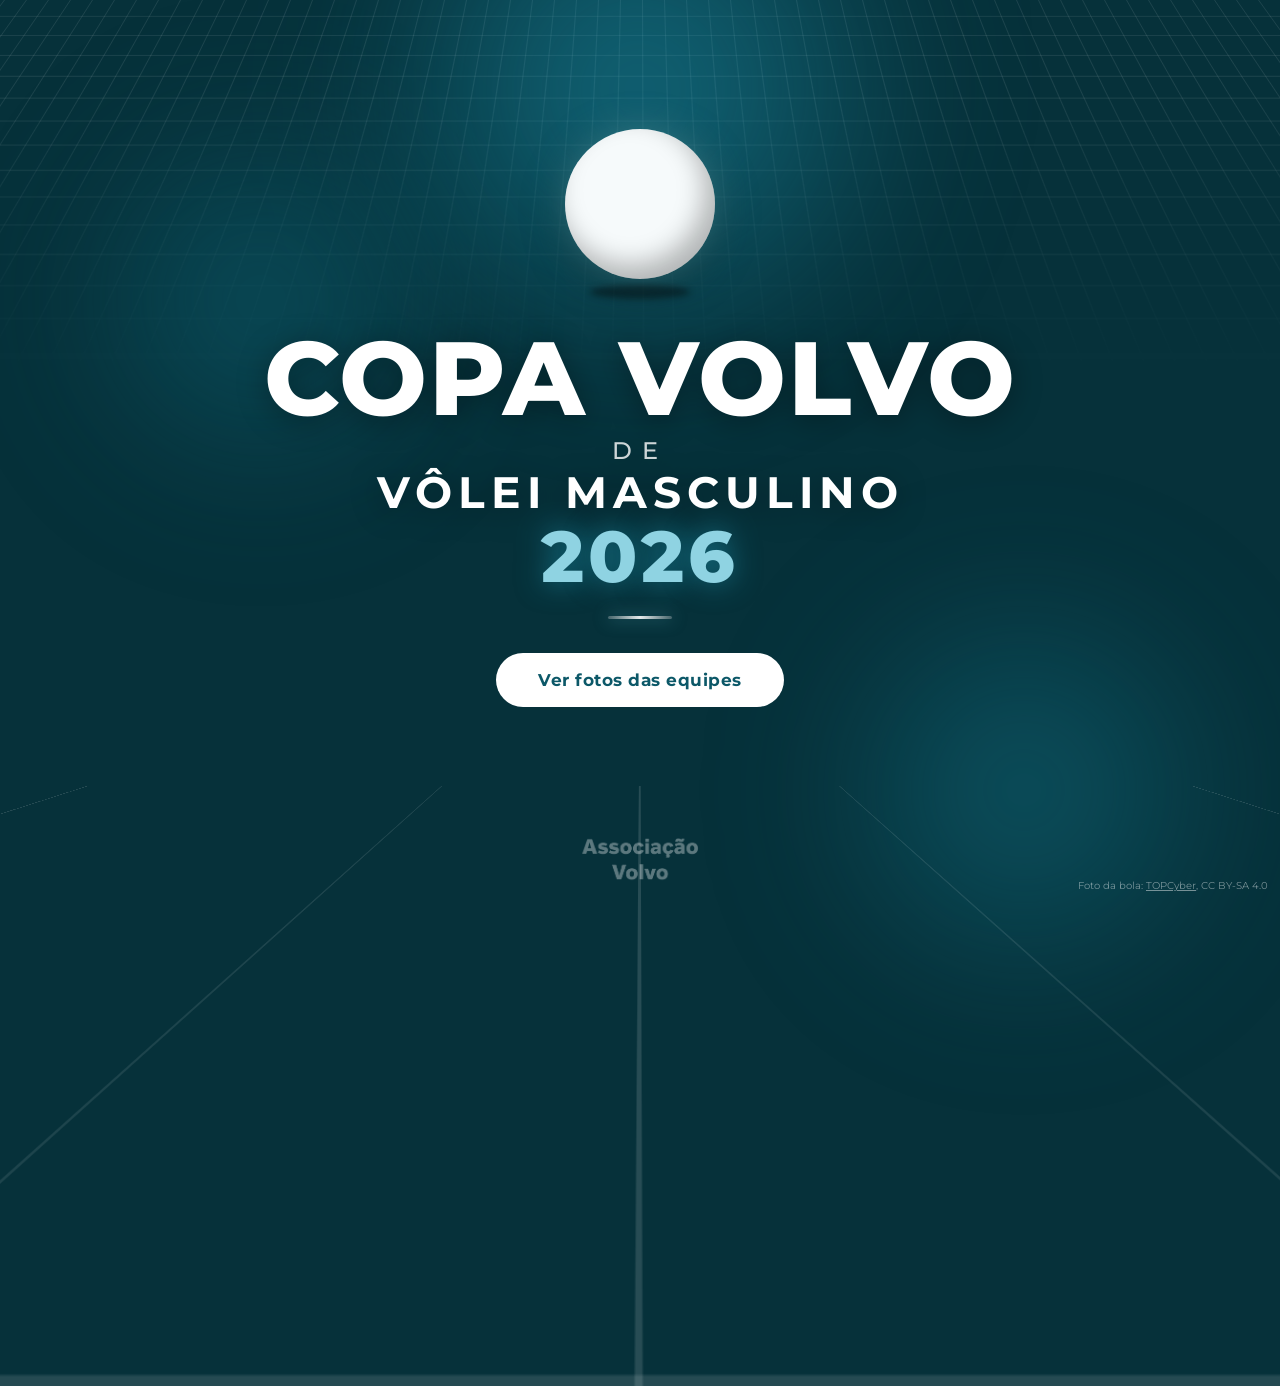
<file: index.html>
<!DOCTYPE html>
<html lang="pt-BR">
<head>
  <meta charset="UTF-8">
  <meta name="viewport" content="width=device-width, initial-scale=1.0">
  <title>Copa Volvo de Vôlei Masculino 2026</title>
  <meta name="description" content="Veja e baixe as fotos de todos os jogos da Copa Volvo de Vôlei Masculino 2026.">
  <meta name="theme-color" content="#0c5868">
  <!-- Prévia bonita ao compartilhar o link (WhatsApp, Facebook, etc.) -->
  <meta property="og:type" content="website">
  <meta property="og:site_name" content="Associação Volvo">
  <meta property="og:title" content="🏐 Copa Volvo de Vôlei Masculino 2026 – Fotos dos jogos">
  <meta property="og:description" content="Veja e baixe as fotos de todos os jogos: Volvo, Bosch, GS, Campo Largo, Avalanche e Tamandaré.">
  <meta property="og:url" content="https://leandrormctba-volvo.github.io/copa-volvo-volei-2026/">
  <meta property="og:image" content="https://leandrormctba-volvo.github.io/copa-volvo-volei-2026/img/compartilhar.jpg">
  <meta property="og:image:width" content="1200">
  <meta property="og:image:height" content="630">
  <meta property="og:locale" content="pt_BR">
  <meta name="twitter:card" content="summary_large_image">
  <link rel="preconnect" href="https://fonts.googleapis.com">
  <link rel="preconnect" href="https://fonts.gstatic.com" crossorigin>
  <link href="https://fonts.googleapis.com/css2?family=Montserrat:wght@400;500;600;700;800&display=swap" rel="stylesheet">
  <link rel="stylesheet" href="style.css?v=9">
</head>
<body class="fundo-volei">
  <section class="capa">
    <div class="bola-area">
      <div class="bola-anim" data-bola></div>
      <div class="sombra-bola"></div>
    </div>
    <h1>
      <span class="t-copa">Copa Volvo</span>
      <span class="t-de">de</span>
      <span class="t-volei">Vôlei Masculino</span>
      <span class="t-ano">2026</span>
    </h1>
    <div class="filete"></div>
    <a class="botao-principal" href="equipes.html">Ver fotos das equipes</a>
  </section>
  <div class="capa-credito">Foto da bola: <a href="https://commons.wikimedia.org/wiki/File:Wedstrijdbal_EGLF4_1.jpg" target="_blank" rel="noopener">TOPCyber</a>, CC BY-SA 4.0</div>
  <script src="bola.js?v=9"></script>
</body>
</html>
</file>
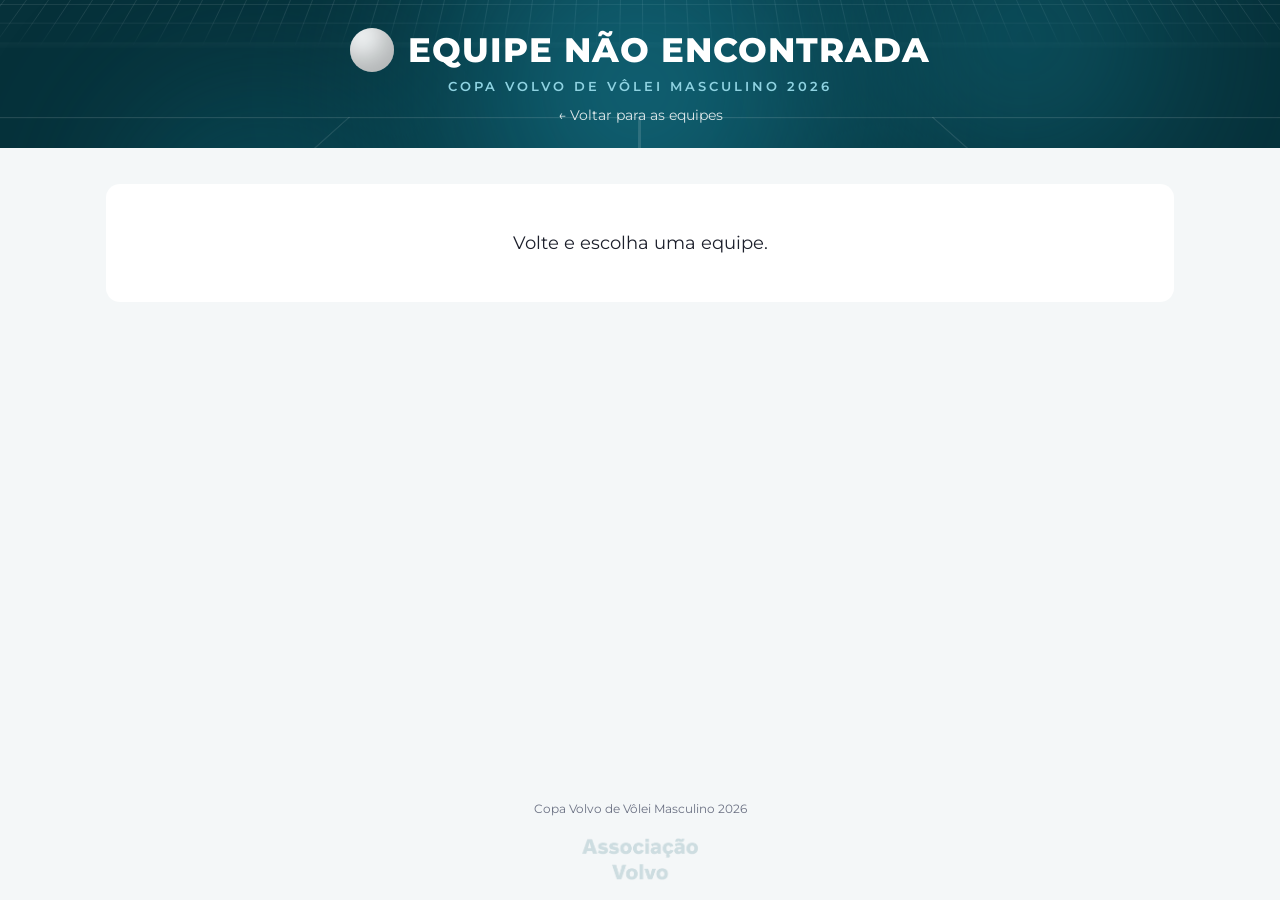
<file: equipe.html>
<!DOCTYPE html>
<html lang="pt-BR">
<head>
  <meta charset="UTF-8">
  <meta name="viewport" content="width=device-width, initial-scale=1.0">
  <title>Fotos da equipe – Copa Volvo de Vôlei 2026</title>
  <script src="inicio.js?v=9"></script>
  <link rel="preconnect" href="https://fonts.googleapis.com">
  <link rel="preconnect" href="https://fonts.gstatic.com" crossorigin>
  <link href="https://fonts.googleapis.com/css2?family=Montserrat:wght@400;500;600;700;800&display=swap" rel="stylesheet">
  <link rel="stylesheet" href="style.css?v=9">
</head>
<body class="claro">
  <header class="fundo-volei">
    <div class="topo">
      <div class="mini-bola" data-bola></div>
      <h1 id="titulo">Equipe</h1>
    </div>
    <div class="sub">Copa Volvo de Vôlei Masculino 2026</div>
    <a href="equipes.html" id="voltar">← Voltar para as equipes</a>
  </header>

  <main>
    <div id="jogos"></div>
    <div class="aviso" id="aviso" hidden></div>
  </main>

  <!-- Foto ampliada -->
  <div class="ampliada" id="ampliada" hidden>
    <button class="fechar" id="fechar" aria-label="Fechar">✕</button>
    <button class="seta esq" id="anterior" aria-label="Foto anterior">‹</button>
    <img id="foto-grande" alt="">
    <button class="seta dir" id="proxima" aria-label="Próxima foto">›</button>
    <a class="baixar baixar-grande" id="baixar-grande" href="#" target="_blank" rel="noopener">⬇ Baixar foto</a>
  </div>

  <footer>Copa Volvo de Vôlei Masculino 2026</footer>

  <script src="bola.js?v=9"></script>
  <script src="equipes.js?v=9"></script>
  <script src="fotos.js?v=9"></script>
  <script>
    // Endereço de imagens do Google que aguenta muitas fotos de uma vez
    // (o "drive.google.com/thumbnail" bloqueia depois das primeiras fotos)
    const celular   = matchMedia("(max-width: 600px)").matches;
    const miniatura = id => "https://lh3.googleusercontent.com/d/" + id + "=w" + (celular ? 320 : 480);
    const grande    = id => "https://lh3.googleusercontent.com/d/" + id + "=w" + (celular ? 1200 : 2000);
    const reserva   = id => "https://drive.google.com/thumbnail?id=" + id + "&sz=w400";
    const download  = id => "https://drive.google.com/uc?export=download&id=" + id;

    const params = new URLSearchParams(location.search);
    const pasta = params.get("equipe");
    const equipe = EQUIPES.find(e => e.pasta === pasta);
    const aviso = document.getElementById("aviso");
    const areaJogos = document.getElementById("jogos");
    const voltar = document.getElementById("voltar");

    let todas = [];   // fotos do jogo aberto, para navegar na foto ampliada
    let atual = 0;

    // Se a foto falhar, tenta de novo (até 3 vezes) e depois usa o endereço reserva
    function carregarFoto(img, id) {
      let tentativas = 0;
      img.onerror = () => {
        tentativas++;
        if (tentativas <= 3) setTimeout(() => { img.src = miniatura(id) + "?t=" + tentativas; }, 800 * tentativas);
        else if (tentativas === 4) img.src = reserva(id);
      };
      img.src = miniatura(id);
    }

    function nomeDoJogo(jogo) {
      // Nomes oficiais das duas equipes (ex.: "GS x AVALANCHE")
      const times = EQUIPES.filter(e => jogoDaEquipe(jogo.nome, e)).map(e => e.nome);
      return times.length === 2 ? times.join(" x ") : jogo.nome.replace(/^jogo \d+\s*/i, "");
    }

    if (!equipe) {
      document.getElementById("titulo").textContent = "Equipe não encontrada";
      aviso.textContent = "Volte e escolha uma equipe.";
      aviso.hidden = false;
    } else {
      document.getElementById("titulo").textContent = equipe.nome;
      document.title = equipe.nome + " – Copa Volvo de Vôlei 2026";

      const jogos = JOGOS.map((j, n) => ({ ...j, n }))
                         .filter(j => jogoDaEquipe(j.nome, equipe) && j.fotos.length);
      const escolhido = jogos.find(j => String(j.n) === params.get("jogo"));

      if (jogos.length === 0) {
        aviso.textContent = "📷 As fotos desta equipe serão publicadas em breve.";
        aviso.hidden = false;
      } else if (!escolhido) {
        // ETAPA 1: lista dos jogos da equipe
        const titulo = document.createElement("h2");
        titulo.textContent = "Escolha um jogo";
        const lista = document.createElement("div");
        lista.className = "lista-jogos";
        jogos.forEach(jogo => {
          const card = document.createElement("a");
          card.className = "card-jogo";
          card.href = "equipe.html?equipe=" + encodeURIComponent(equipe.pasta) + "&jogo=" + jogo.n;
          const capa = document.createElement("img");
          capa.alt = "";
          carregarFoto(capa, jogo.fotos[0]);
          const texto = document.createElement("span");
          texto.className = "card-jogo-texto";
          texto.innerHTML = "<strong></strong><small></small>";
          texto.querySelector("strong").textContent = nomeDoJogo(jogo);
          texto.querySelector("small").textContent = jogo.fotos.length + " fotos  ›";
          card.append(capa, texto);
          lista.appendChild(card);
        });
        areaJogos.append(titulo, lista);
      } else {
        // ETAPA 2: fotos do jogo escolhido
        voltar.href = "equipe.html?equipe=" + encodeURIComponent(equipe.pasta);
        voltar.textContent = "← Voltar para os jogos da " + equipe.nome;
        document.title = nomeDoJogo(escolhido) + " – Copa Volvo de Vôlei 2026";

        const secao = document.createElement("section");
        secao.className = "jogo";
        const titulo = document.createElement("h2");
        titulo.textContent = nomeDoJogo(escolhido) + " ";
        const qtd = document.createElement("small");
        qtd.textContent = "· " + escolhido.fotos.length + " fotos";
        titulo.appendChild(qtd);
        secao.appendChild(titulo);

        const galeria = document.createElement("div");
        galeria.className = "galeria";
        escolhido.fotos.forEach((id, indice) => {
          todas.push(id);
          const card = document.createElement("div");
          card.className = "foto";

          const img = document.createElement("img");
          img.loading = "lazy";
          img.alt = nomeDoJogo(escolhido) + " – foto " + (indice + 1);
          img.onclick = () => abrir(indice);
          carregarFoto(img, id);

          const botao = document.createElement("a");
          botao.className = "baixar";
          botao.href = download(id);
          botao.target = "_blank";
          botao.rel = "noopener";
          botao.textContent = "⬇ Baixar";

          card.append(img, botao);
          galeria.appendChild(card);
        });
        secao.appendChild(galeria);
        areaJogos.appendChild(secao);
      }
    }

    const ampliada = document.getElementById("ampliada");
    const fotoGrande = document.getElementById("foto-grande");
    const baixarGrande = document.getElementById("baixar-grande");

    function abrir(i) {
      atual = (i + todas.length) % todas.length;
      fotoGrande.src = grande(todas[atual]);
      baixarGrande.href = download(todas[atual]);
      ampliada.hidden = false;
    }
    function fechar() { ampliada.hidden = true; fotoGrande.src = ""; }

    document.getElementById("fechar").onclick = fechar;
    document.getElementById("anterior").onclick = e => { e.stopPropagation(); abrir(atual - 1); };
    document.getElementById("proxima").onclick = e => { e.stopPropagation(); abrir(atual + 1); };
    ampliada.onclick = e => { if (e.target === ampliada) fechar(); };
    document.addEventListener("keydown", e => {
      if (ampliada.hidden) return;
      if (e.key === "Escape") fechar();
      if (e.key === "ArrowLeft") abrir(atual - 1);
      if (e.key === "ArrowRight") abrir(atual + 1);
    });

    // No celular: arrastar o dedo para o lado troca de foto na foto ampliada
    let inicioX = null;
    ampliada.addEventListener("touchstart", e => { inicioX = e.touches[0].clientX; }, { passive: true });
    ampliada.addEventListener("touchend", e => {
      if (inicioX === null) return;
      const dx = e.changedTouches[0].clientX - inicioX;
      inicioX = null;
      if (Math.abs(dx) > 50) abrir(atual + (dx < 0 ? 1 : -1));
    });
  </script>
</body>
</html>
</file>
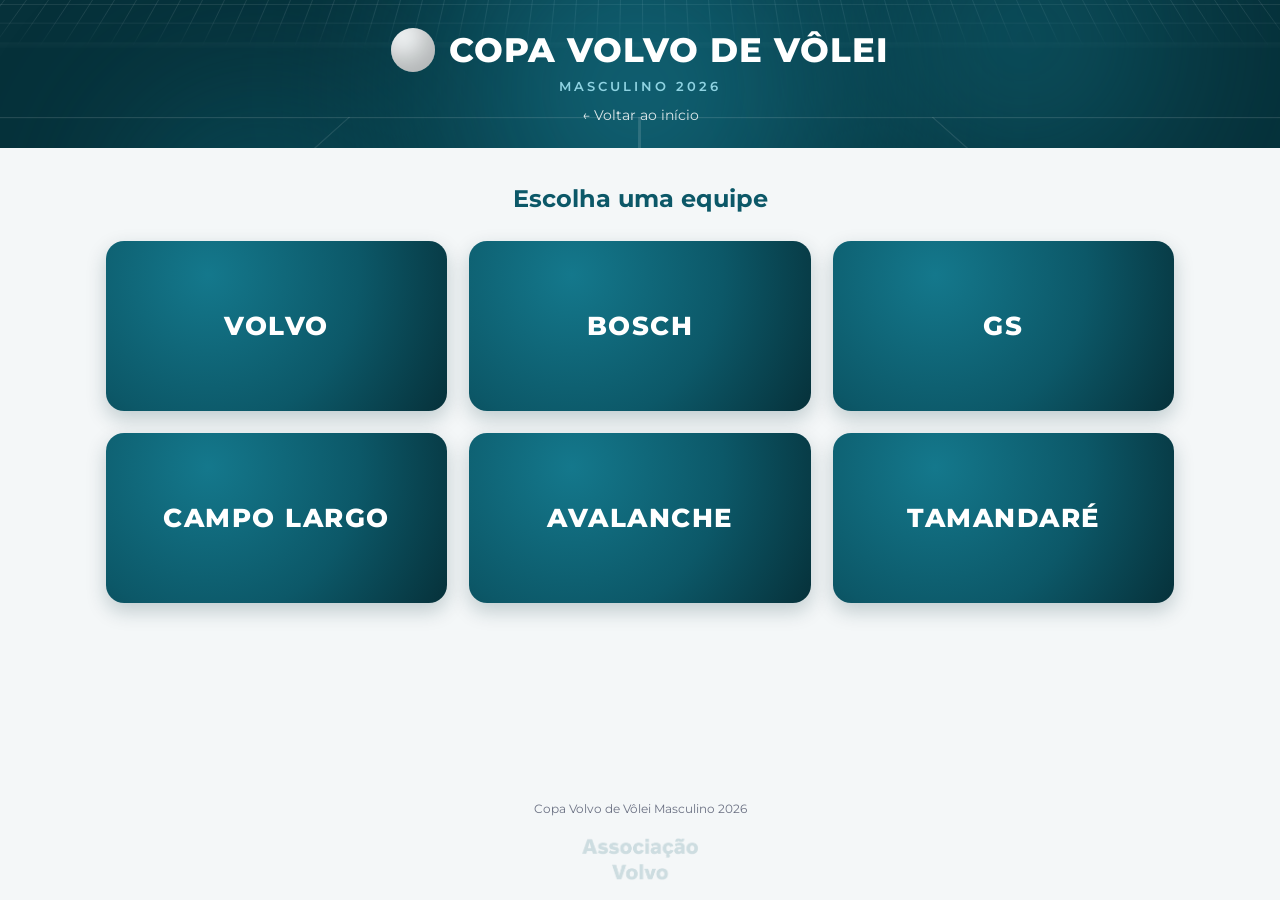
<file: equipes.html>
<!DOCTYPE html>
<html lang="pt-BR">
<head>
  <meta charset="UTF-8">
  <meta name="viewport" content="width=device-width, initial-scale=1.0">
  <title>Equipes – Copa Volvo de Vôlei 2026</title>
  <script src="inicio.js?v=9"></script>
  <link rel="preconnect" href="https://fonts.googleapis.com">
  <link rel="preconnect" href="https://fonts.gstatic.com" crossorigin>
  <link href="https://fonts.googleapis.com/css2?family=Montserrat:wght@400;500;600;700;800&display=swap" rel="stylesheet">
  <link rel="stylesheet" href="style.css?v=9">
</head>
<body class="claro">
  <header class="fundo-volei">
    <div class="topo">
      <div class="mini-bola" data-bola></div>
      <h1>Copa Volvo de Vôlei</h1>
    </div>
    <div class="sub">Masculino 2026</div>
    <a href="index.html">← Voltar ao início</a>
  </header>

  <main>
    <h2>Escolha uma equipe</h2>
    <div class="equipes" id="lista-equipes"></div>
  </main>

  <footer>Copa Volvo de Vôlei Masculino 2026</footer>

  <script src="bola.js?v=9"></script>
  <script src="equipes.js?v=9"></script>
  <script>
    // Silhueta de um jogador saltando para atacar a bola
    const JOGADOR_SVG = `
      <svg class="jogador" viewBox="0 0 120 108" xmlns="http://www.w3.org/2000/svg" aria-hidden="true">
        <g fill="#fff" stroke="#fff" stroke-linecap="round" stroke-linejoin="round">
          <!-- tronco arqueado para trás -->
          <path d="M46 34 Q40 52 49 70 L63 70 Q60 51 61 34 Z" stroke-width="3"/>
          <!-- braço de apoio apontando para a bola -->
          <path d="M51 38 L66 29 L80 22" fill="none" stroke-width="7"/>
          <!-- pernas dobradas (salto) -->
          <path d="M60 68 L69 86 L57 101" fill="none" stroke-width="9"/>
          <path d="M53 68 L51 88 L37 97" fill="none" stroke-width="9"/>
          <!-- braço de ataque (gira na cortada) -->
          <g class="braco"><path d="M58 36 L65 18 L58 5" fill="none" stroke-width="8"/></g>
        </g>
        <circle cx="51" cy="23" r="9" fill="#fff"/>
        <g class="bola-mini">
          <circle cx="88" cy="12" r="8" fill="#f6fafb" stroke="#78e4f5" stroke-width="2.5"/>
          <path d="M81 9 Q88 17 95 9 M88 4 Q84 12 88 20" fill="none" stroke="#78e4f5" stroke-width="2"/>
        </g>
      </svg>`;

    const lista = document.getElementById("lista-equipes");
    EQUIPES.forEach(equipe => {
      const card = document.createElement("a");
      card.className = "card-equipe";
      card.href = "equipe.html?equipe=" + encodeURIComponent(equipe.pasta);
      card.innerHTML = JOGADOR_SVG + '<span class="nome"></span>';
      card.querySelector(".nome").textContent = equipe.nome;

      // Ao clicar: o jogador ataca a bola e depois abre a página da equipe
      card.addEventListener("click", e => {
        if (e.ctrlKey || e.metaKey || e.shiftKey) return;   // abrir em nova aba continua normal
        e.preventDefault();
        if (card.classList.contains("atacando")) return;
        card.classList.add("atacando");
        setTimeout(() => { location.href = card.href; }, 650);
      });
      lista.appendChild(card);
    });

    // Ao voltar para esta página pelo botão "voltar", desfaz a animação
    window.addEventListener("pageshow", () => {
      document.querySelectorAll(".card-equipe.atacando").forEach(c => c.classList.remove("atacando"));
    });
  </script>
</body>
</html>
</file>
<file: style.css>
/* ============================================================
   Copa Volvo de Vôlei Masculino 2026
   Cores e fonte iguais às do Portal de Pesquisas da Associação Volvo
   ============================================================ */
:root {
  --fundo-escuro: #06313a;
  --teal: #0c5868;
  --teal-2: #14788c;
  --teal-3: #1fa0bd;
  --teal-claro: #8fd3e2;
  --pagina: #f4f7f8;
  --branco: #ffffff;
  --tinta: #1c1f2b;
  --tinta-2: #6b7183;
}

* { box-sizing: border-box; margin: 0; padding: 0; }

body {
  font-family: "Montserrat", "Segoe UI", Arial, sans-serif;
  background: var(--pagina);
  color: var(--tinta);
  min-height: 100vh;
  display: flex;
  flex-direction: column;
}

/* ---------- Fundo temático: aurora teal + rede + linhas da quadra ---------- */
.fundo-volei {
  position: relative;
  overflow: hidden;
  color: var(--branco);
  background: var(--fundo-escuro);
  isolation: isolate;
}
.fundo-volei .aurora {
  position: absolute;
  border-radius: 50%;
  filter: blur(70px);
  opacity: .55;
  z-index: -1;
  pointer-events: none;
}
.fundo-volei .a1 { width: 620px; height: 620px; top: -220px; left: 50%; margin-left: -310px;
  background: radial-gradient(circle, var(--teal-3) 0%, transparent 70%); animation: aur1 16s ease-in-out infinite; }
.fundo-volei .a2 { width: 420px; height: 420px; top: 10%; left: 4%;
  background: radial-gradient(circle, #0f6d80 0%, transparent 70%); animation: aur2 20s ease-in-out infinite; }
.fundo-volei .a3 { width: 460px; height: 460px; bottom: -120px; right: 2%;
  background: radial-gradient(circle, var(--teal-2) 0%, transparent 70%); animation: aur3 18s ease-in-out infinite; }
@keyframes aur1 { 0%,100% { transform: translate(0,0) scale(1); } 50% { transform: translate(-30px,24px) scale(1.08); } }
@keyframes aur2 { 0%,100% { transform: translate(0,0) scale(1); } 50% { transform: translate(40px,30px) scale(1.12); } }
@keyframes aur3 { 0%,100% { transform: translate(0,0) scale(1); } 50% { transform: translate(-36px,20px) scale(1.1); } }

/* rede de vôlei no alto */
.fundo-volei::before {
  content: "";
  position: absolute;
  left: -10%; right: -10%; top: 0;
  height: 34%;
  background-image:
    repeating-linear-gradient(0deg, rgba(255,255,255,.09) 0 1px, transparent 1px 22px),
    repeating-linear-gradient(90deg, rgba(255,255,255,.09) 0 1px, transparent 1px 22px);
  border-bottom: 6px solid rgba(255,255,255,.16);
  transform: perspective(600px) rotateX(35deg);
  transform-origin: top;
  -webkit-mask-image: linear-gradient(to bottom, #000 30%, transparent);
          mask-image: linear-gradient(to bottom, #000 30%, transparent);
  pointer-events: none;
  z-index: -1;
}
/* linhas da quadra no chão */
.fundo-volei::after {
  content: "";
  position: absolute;
  left: 50%; bottom: -40%;
  width: 140%; height: 80%;
  transform: translateX(-50%) perspective(500px) rotateX(60deg);
  border: 3px solid rgba(255,255,255,.12);
  background:
    linear-gradient(90deg, transparent calc(50% - 1.5px), rgba(255,255,255,.13) calc(50% - 1.5px) calc(50% + 1.5px), transparent calc(50% + 1.5px)),
    linear-gradient(90deg, transparent 32%, rgba(255,255,255,.09) 32% calc(32% + 2px), transparent calc(32% + 2px) 68%, rgba(255,255,255,.09) 68% calc(68% + 2px), transparent calc(68% + 2px));
  pointer-events: none;
  z-index: -1;
}

/* ---------- Bola oficial (foto) ---------- */
.bola-foto {
  display: block;
  border-radius: 50%;
  /* Foto: "Wedstrijdbal EGLF4 1.jpg" – TOPCyber – Wikimedia Commons – CC BY-SA 4.0
     recortada em círculo e recolorida (neon + branco) pelo bola.js */
  background: var(--bola-img) center / cover no-repeat;
  background-color: #f6fafb;
  box-shadow: inset -10px -14px 26px rgba(0,0,0,.28), inset 8px 10px 20px rgba(255,255,255,.18);
  opacity: 0;
  transition: opacity .4s;
}
.bola-pronta .bola-foto { opacity: 1; }
/* se o navegador não deixar recolorir, mostra a foto original */
.bola-original .bola-foto {
  background: url("https://thumb.wikimedia.org/wikipedia/commons/thumb/c/ca/Wedstrijdbal_EGLF4_1.jpg/960px-Wedstrijdbal_EGLF4_1.jpg") 48.2% 56.9% / 183.2% auto no-repeat;
}
/* brilho neon em volta da bola grande */
.bola-anim .bola-foto { box-shadow: inset -10px -14px 26px rgba(0,0,0,.28), 0 0 34px rgba(120,228,245,.35); }

.bola-anim {
  width: 150px;
  height: 150px;
  animation: quicar 1.4s cubic-bezier(.5, 0, .5, 1) infinite;
  transform-origin: 50% 100%;
}
.bola-anim .bola-foto {
  width: 100%;
  height: 100%;
  animation: girar 2.8s linear infinite;
  filter: drop-shadow(0 8px 18px rgba(0,0,0,.45));
}
.sombra-bola {
  width: 100px;
  height: 14px;
  margin: 6px auto 0;
  border-radius: 50%;
  background: rgba(0,0,0,.4);
  filter: blur(3px);
  animation: sombra 1.4s cubic-bezier(.5, 0, .5, 1) infinite;
}
@keyframes quicar {
  0%   { transform: translateY(-70px) scale(1, 1); }
  45%  { transform: translateY(0) scale(1, 1); }
  50%  { transform: translateY(0) scale(1.12, .86); }   /* "amassa" ao tocar o chão */
  55%  { transform: translateY(0) scale(1, 1); }
  100% { transform: translateY(-70px) scale(1, 1); }
}
@keyframes girar { to { transform: rotate(360deg); } }
@keyframes sombra {
  0%, 100% { transform: scale(.55); opacity: .35; }
  50%      { transform: scale(1.05); opacity: .85; }
}

/* ---------- Página inicial ---------- */
.capa {
  flex: 1;
  display: flex;
  flex-direction: column;
  align-items: center;
  justify-content: center;
  text-align: center;
  padding: 56px 16px 120px;
  min-height: 100vh;
}
.capa .bola-area { margin-bottom: 26px; }

.capa h1 {
  font-weight: 800;
  text-transform: uppercase;
  line-height: 1.02;
  text-shadow: 0 4px 30px rgba(0,0,0,.35);
}
.capa h1 span { display: block; }
.capa .t-copa   { font-size: clamp(44px, 10vw, 104px); letter-spacing: 2px; }
.capa .t-de     { font-size: clamp(16px, 2.6vw, 24px); font-weight: 500; letter-spacing: 10px; opacity: .8; margin: 8px 0 6px; }
.capa .t-volei  { font-size: clamp(22px, 4.6vw, 44px); letter-spacing: 6px; font-weight: 700; }
.capa .t-ano    {
  font-size: clamp(38px, 7vw, 72px);
  margin-top: 6px;
  letter-spacing: 4px;
  color: var(--teal-claro);
  text-shadow: 0 0 28px rgba(31,160,189,.55);
}
.capa .filete {
  width: 64px; height: 3px; margin: 22px auto 0; border-radius: 999px;
  background: linear-gradient(90deg, rgba(255,255,255,.25), rgba(255,255,255,.9), rgba(255,255,255,.25));
  box-shadow: 0 0 16px rgba(120,220,240,.5);
}

.botao-principal {
  margin-top: 34px;
  display: inline-block;
  padding: 17px 42px;
  background: var(--branco);
  color: var(--teal);
  font-weight: 700;
  font-size: 17px;
  letter-spacing: .5px;
  border-radius: 40px;
  text-decoration: none;
  animation: pulsar 2.4s ease-out infinite;
  transition: transform .15s, background .15s;
}
.botao-principal:hover { transform: translateY(-3px) scale(1.03); background: #e8f7fa; }
@keyframes pulsar {
  0%   { box-shadow: 0 0 0 0 rgba(143,211,226,.6); }
  70%  { box-shadow: 0 0 0 18px rgba(143,211,226,0); }
  100% { box-shadow: 0 0 0 0 rgba(143,211,226,0); }
}

/* ---------- Marca d'água: logo da Associação Volvo ---------- */
.marca-dagua {
  position: fixed;
  left: 50%;
  bottom: 18px;
  transform: translateX(-50%);
  height: 46px;
  width: auto;
  opacity: .35;
  pointer-events: none;
  z-index: 5;
}
body.claro .marca-dagua { opacity: .16; }
/* na página inicial o logo fica no fim da página (não cobre o botão) */
body.fundo-volei > .marca-dagua { position: absolute; z-index: 1; }

/* ---------- Cabeçalho das páginas internas ---------- */
header {
  padding: 28px 16px 24px;
  text-align: center;
}
header .topo {
  display: flex;
  align-items: center;
  justify-content: center;
  gap: 14px;
}
header .mini-bola { width: 44px; height: 44px; flex: none; animation: girar 3s linear infinite; }
header h1 { font-size: clamp(22px, 4.5vw, 34px); font-weight: 800; text-transform: uppercase; letter-spacing: 1px; }
header .sub { color: var(--teal-claro); font-weight: 600; letter-spacing: 3px; font-size: 13px; margin-top: 6px; text-transform: uppercase; }
header a { display: inline-block; margin-top: 12px; color: var(--branco); opacity: .85; text-decoration: none; font-size: 14px; }
header a:hover { opacity: 1; text-decoration: underline; }

main { flex: 1; max-width: 1100px; width: 100%; margin: 0 auto; padding: 36px 16px 100px; }
main > h2 { text-align: center; margin-bottom: 28px; font-weight: 700; color: var(--teal); }

/* ---------- Cards das equipes: 3 por linha ---------- */
.equipes {
  display: grid;
  grid-template-columns: repeat(3, 1fr);
  gap: 22px;
}
@media (max-width: 680px) { .equipes { grid-template-columns: repeat(2, 1fr); } }
@media (max-width: 520px) { .equipes { grid-template-columns: 1fr; } }

.card-equipe {
  position: relative;
  display: flex;
  align-items: center;
  justify-content: center;
  min-height: 170px;
  padding: 16px;
  background: radial-gradient(circle at 30% 20%, var(--teal-2) 0%, var(--teal) 55%, var(--fundo-escuro) 100%);
  border-radius: 18px;
  color: var(--branco);
  text-decoration: none;
  overflow: hidden;
  box-shadow: 0 8px 20px rgba(6,49,58,.22);
  transition: transform .2s, box-shadow .2s;
  cursor: pointer;
}
/* rede sutil no fundo do card */
.card-equipe::before {
  content: "";
  position: absolute;
  inset: 0;
  background-image:
    repeating-linear-gradient(0deg, rgba(255,255,255,.06) 0 1px, transparent 1px 16px),
    repeating-linear-gradient(90deg, rgba(255,255,255,.06) 0 1px, transparent 1px 16px);
  opacity: 0;
  transition: opacity .3s;
}
.card-equipe .nome {
  position: relative;
  font-size: 26px;
  font-weight: 800;
  letter-spacing: 1.5px;
  text-align: center;
  transition: transform .3s, font-size .3s, opacity .3s;
}
.card-equipe .jogador {
  position: absolute;
  inset: 6px 0 38px;
  margin: auto;
  height: calc(100% - 44px);
  opacity: 0;
  transform: translateY(30px) scale(.9);
  transition: opacity .3s, transform .3s;
  pointer-events: none;
}
.card-equipe .jogador .braco {
  transform-box: view-box;
  transform-origin: 58px 36px;
  transform: rotate(-20deg);
}
.card-equipe .jogador .bola-mini {
  transform-box: view-box;
  transform-origin: 88px 12px;
}

/* passar o mouse: vira silhueta do jogador pronto para atacar */
.card-equipe:hover, .card-equipe.atacando { transform: translateY(-4px); box-shadow: 0 14px 28px rgba(6,49,58,.32); }
.card-equipe:hover::before, .card-equipe.atacando::before { opacity: 1; }
.card-equipe:hover .jogador, .card-equipe.atacando .jogador { opacity: 1; transform: translateY(0) scale(1); }
.card-equipe:hover .nome, .card-equipe.atacando .nome { transform: translateY(64px); font-size: 17px; }
.card-equipe:hover .jogador .braco { animation: preparar .9s ease-in-out infinite alternate; }

@keyframes preparar { from { transform: rotate(-20deg); } to { transform: rotate(-45deg); } }

/* clicar: o jogador ataca a bola */
.card-equipe.atacando .jogador .braco { animation: cortada .28s cubic-bezier(.6,0,.4,1) forwards; }
.card-equipe.atacando .jogador .bola-mini { animation: bola-cortada .45s .16s cubic-bezier(.4,0,1,1) forwards; }
.card-equipe.atacando { animation: impacto .45s .2s ease-out; }
@keyframes cortada { from { transform: rotate(-45deg); } to { transform: rotate(110deg); } }
@keyframes bola-cortada {
  0%   { transform: translate(0, 0) scale(1); opacity: 1; }
  100% { transform: translate(40px, 120px) scale(1.6); opacity: 0; }
}
@keyframes impacto {
  0%   { box-shadow: 0 0 0 0 rgba(143,211,226,.8); }
  100% { box-shadow: 0 0 0 26px rgba(143,211,226,0); }
}

/* ---------- Galeria ---------- */
.aviso {
  text-align: center;
  padding: 48px 16px;
  background: var(--branco);
  border-radius: 14px;
  font-size: 18px;
}

.galeria {
  display: grid;
  grid-template-columns: repeat(auto-fill, minmax(220px, 1fr));
  gap: 12px;
}

/* Lista de jogos da equipe (etapa antes das fotos) */
.lista-jogos {
  display: grid;
  grid-template-columns: repeat(auto-fill, minmax(300px, 1fr));
  gap: 18px;
}
.card-jogo {
  position: relative;
  display: block;
  border-radius: 14px;
  overflow: hidden;
  aspect-ratio: 16 / 10;
  background: var(--teal);
  box-shadow: 0 4px 14px rgba(6, 49, 58, .25);
  text-decoration: none;
  color: var(--branco);
  transition: transform .2s, box-shadow .2s;
}
.card-jogo:hover { transform: translateY(-4px); box-shadow: 0 10px 24px rgba(6, 49, 58, .35); }
.card-jogo img { width: 100%; height: 100%; object-fit: cover; display: block; }
.card-jogo-texto {
  position: absolute;
  inset: auto 0 0 0;
  padding: 40px 16px 14px;
  background: linear-gradient(transparent, rgba(6, 49, 58, .92));
  display: flex;
  flex-direction: column;
  gap: 2px;
}
.card-jogo-texto strong { font-size: 22px; font-weight: 800; letter-spacing: .5px; }
.card-jogo-texto small { font-size: 14px; opacity: .9; }

.jogo { margin-bottom: 40px; }
.jogo h2 { text-align: left; font-size: 20px; font-weight: 700; color: var(--teal); margin-bottom: 14px; border-left: 5px solid var(--teal-3); padding-left: 10px; }
.jogo h2 small { font-weight: 400; color: var(--tinta-2); font-size: 15px; }

.foto {
  background: var(--branco);
  border-radius: 10px;
  overflow: hidden;
  box-shadow: 0 1px 4px rgba(0,0,0,.12);
  display: flex;
  flex-direction: column;
}
.foto img {
  width: 100%;
  aspect-ratio: 4 / 3;
  object-fit: cover;
  cursor: pointer;
  background: #d9e6e9;
  display: block;
}
.foto img:hover { opacity: .9; }

.baixar {
  display: block;
  text-align: center;
  padding: 10px;
  background: var(--teal);
  color: var(--branco);
  font-weight: 600;
  text-decoration: none;
}
.baixar:hover { background: var(--fundo-escuro); }

/* Celular: fotos na metade do tamanho (2 por linha); tocar abre maior */
@media (max-width: 600px) {
  .galeria { grid-template-columns: repeat(2, 1fr); gap: 8px; }
  .foto .baixar { padding: 7px 4px; font-size: 13px; }
  .lista-jogos { grid-template-columns: 1fr; gap: 14px; }
  .card-jogo-texto strong { font-size: 19px; }
  .ampliada img { max-width: 96vw; max-height: 78vh; }
}

.ampliada {
  position: fixed;
  inset: 0;
  background: rgba(0, 0, 0, .9);
  display: flex;
  align-items: center;
  justify-content: center;
  z-index: 10;
}
.ampliada[hidden] { display: none; }
.ampliada img { max-width: 90vw; max-height: 85vh; border-radius: 6px; }
.ampliada button {
  position: absolute;
  background: none;
  border: none;
  color: #fff;
  font-size: 48px;
  cursor: pointer;
  padding: 8px 16px;
}
.ampliada .fechar { top: 8px; right: 8px; font-size: 32px; }
.ampliada .esq { left: 4px; }
.ampliada .dir { right: 4px; }
.ampliada .baixar-grande {
  position: absolute;
  bottom: 16px;
  left: 50%;
  transform: translateX(-50%);
  padding: 12px 28px;
  border-radius: 30px;
  background: var(--branco);
  color: var(--teal);
}
.ampliada .baixar-grande:hover { background: #e8f7fa; }

footer {
  text-align: center;
  padding: 16px 16px 84px;
  font-size: 12px;
  color: var(--tinta-2);
}
footer a { color: inherit; }
.capa-credito {
  position: absolute;
  right: 12px;
  bottom: 8px;
  font-size: 10px;
  opacity: .45;
  color: var(--branco);
}
.capa-credito a { color: inherit; }

@media (prefers-reduced-motion: reduce) {
  .bola-anim, .bola-anim .bola-foto, .sombra-bola, .aurora, .botao-principal, header .mini-bola { animation: none !important; }
}
</file>
